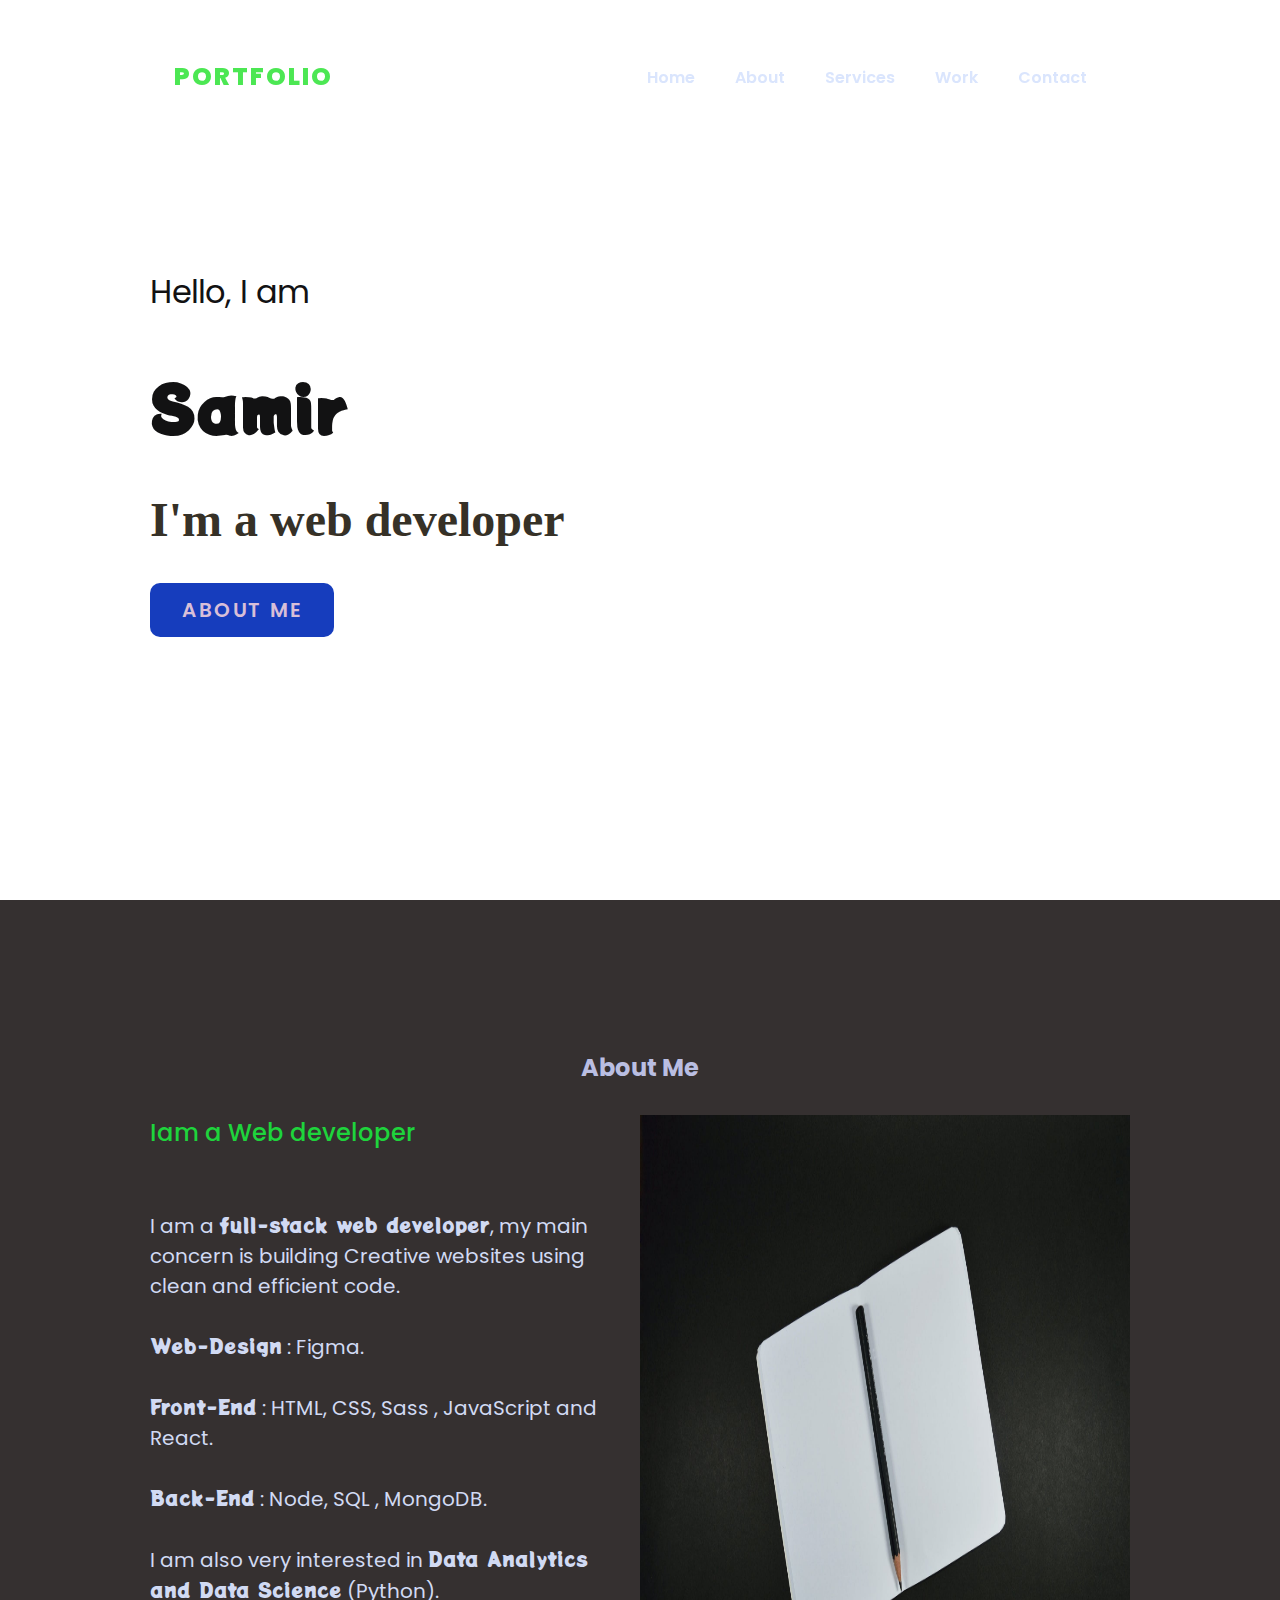
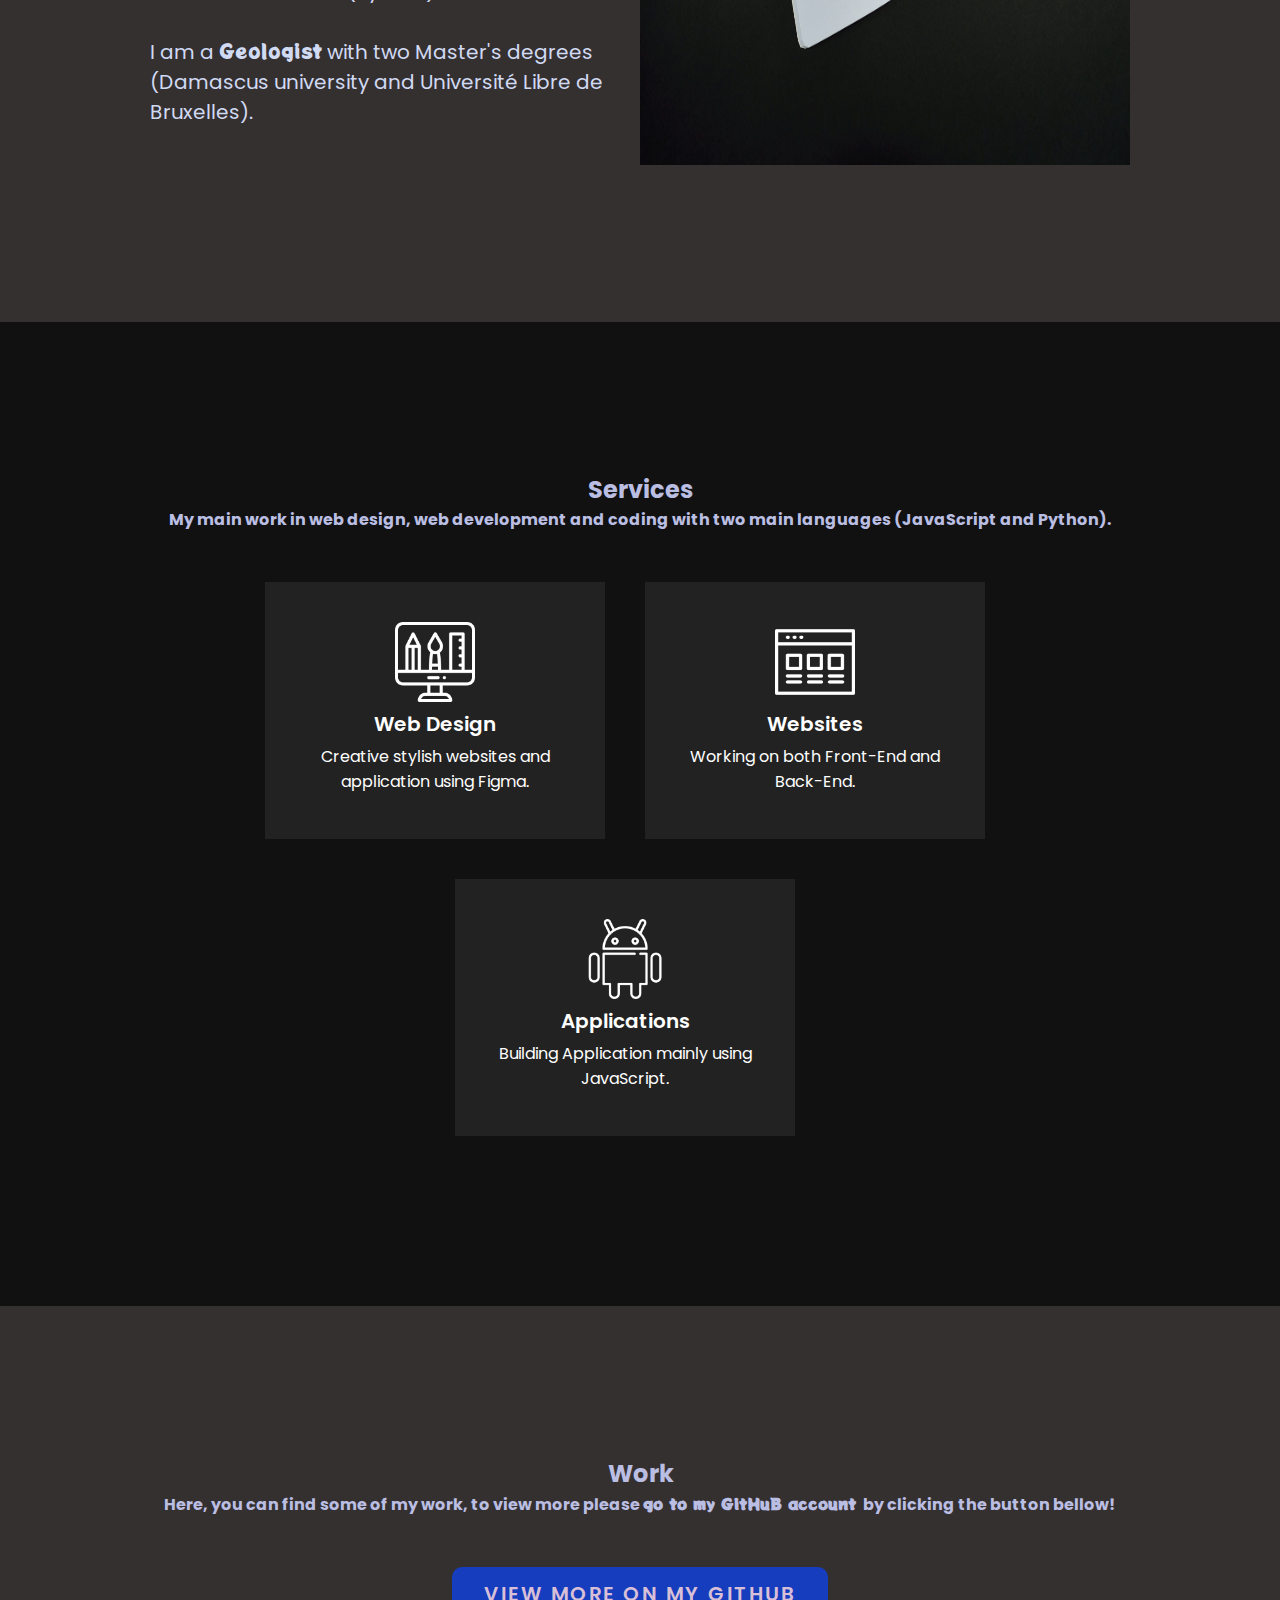
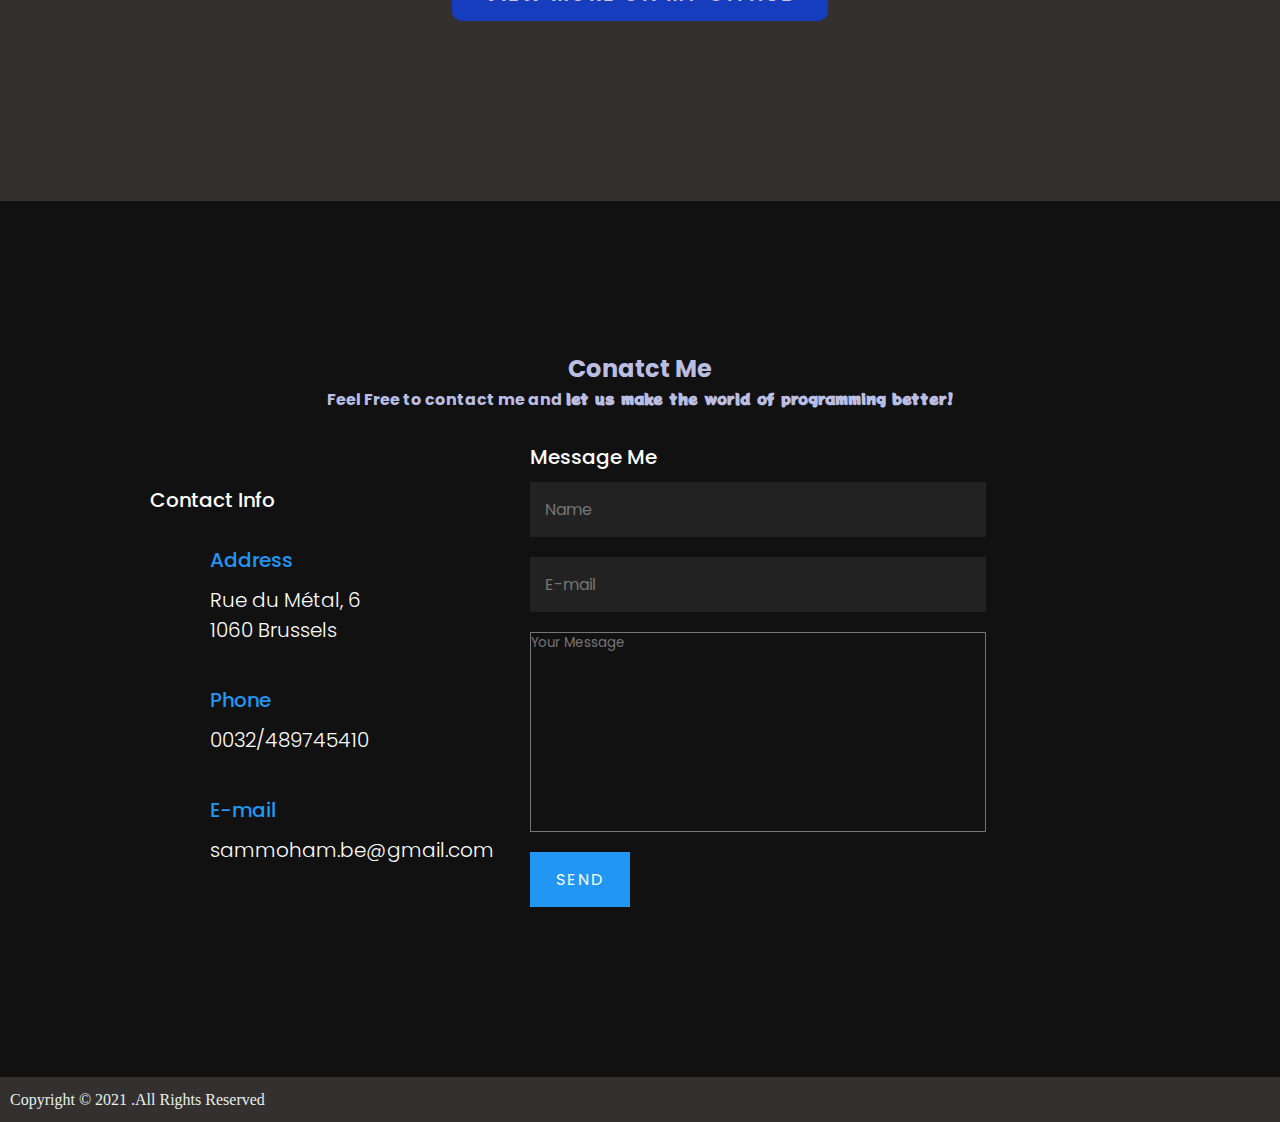
<file: index.html>
<!DOCTYPE html>
<html lang="en">
  <head>
    <meta name="viewport" content="width=device-width, initial-scale=1.0">
    <meta charset="utf-8" />
    <title>Portfolio</title> 
    <link rel="stylesheet" href="https://cdnjs.cloudflare.com/ajax/libs/font-awesome/5.15.2/css/all.min.css" integrity="sha512-HK5fgLBL+xu6dm/Ii3z4xhlSUyZgTT9tuc/hSrtw6uzJOvgRr2a9jyxxT1ely+B+xFAmJKVSTbpM/CuL7qxO8w==" crossorigin="anonymous" />  
    <link rel="stylesheet" href="public/style.css">
  <body>

      <!--Header , logo and navigation bar -->
      <header>
        <a href="#" class="logo">Portfolio</a>
        <div class="toggle" id ="toggleMenu"></div>
        <ul class="nav-bar">
          <li><a href="#home">Home</a></li>
          <li><a href="#about">About</a></li>
          <li><a href="#services">Services</a></li>
          <li><a href="#work">Work</a></li>
          <li><a href="#contact">Contact</a></li>
          
        </ul>
      </header>
  
      <!--Home section  -->
      <section class="first-ban" id="home">
        <div class="text-box">
          <h2>Hello, I am <br><br><span>Samir</span> </h2><br>
          <h3>I'm a web developer</h3>
          <a href="#about" class="btn">About Me</a>
        </div>
  
        <!--About  section  -->
      </section>
      <section class="about" id="about">
        <div class="head">
          <h2>About Me</h2>        
        </div>
        <div class="text">
          <div class="text-content text-second">
            <h3>Iam a Web developer</h3><br><br> 
            <p>
              I am a <span class="text-important">full-stack web developer</span>, my main concern is building Creative websites
              using  clean and efficient code. <br><br>
              <span class="text-important">Web-Design</span> : Figma.<br><br>
              <span class="text-important">Front-End</span> :  HTML, CSS, Sass , JavaScript and React. <br><br> 
              <span class="text-important">Back-End</span> : Node, SQL , MongoDB. <br><br>
              I am also very interested in <span class="text-important">Data Analytics and Data Science</span> (Python).<br><br>
              I am a <span class="text-important">Geologist</span> with two Master's degrees (Damascus university and Université Libre de Bruxelles).  
            </p>
          </div>
          <div class="text-second">
            <img class="img" src="public/assests/pexels-photo-848117.jpeg" alt="keyboard" height="650" width="800">
          </div>
        </div>
      </section>
      
<!--Services section  -->
    <section class="services " id="services">
      <div class="head white">
        <h2>Services</h2>  
        <p>
          My main work in web design, web development and coding with two main languages (JavaScript and Python).  
        </p>      
      </div>
      <div class="text-content">
          <div class="servicesBox">
            <img src="public/assests/icon1.png" alt="">
            <h2>Web Design</h2>
            <p>
              Creative stylish websites and application using Figma.
            </p>
          </div>
          <div class="servicesBox">
            <img src="public/assests/icon2.png" alt="">
            <h2>Websites</h2>
            <p>
              Working on both Front-End and Back-End.
            </p>
          </div>
          <div class="servicesBox">
            <img src="public/assests/icon3.png" alt="">
            <h2>Applications</h2>
            <p>
              Building Application mainly using JavaScript.
            </p>
          </div>
      </div>
    </section>

<!--Work section  -->     
    <section class="work" id="work">
        <div class="head">
          <h2>Work</h2>  
          <p>
            Here, you can find some of my work, to view more please <span class="text-important"> go to my GitHuB account </span> by clicking the button bellow!              
          </p>      
        </div>
        <div class="projects" id="projects"></div>          
        <div class="head">
          <a href="https://github.com/samirm00?tab=repositories"  target="_blank" class="btn">View More ON MY GITHUB</a>
        </div>
      </section>
      
<!--Contact section  -->
<section class="contact" id="contact">
  <div class="head white">
    <h2>Conatct Me</h2>
    <p>
      Feel Free to contact me and <span  class="text-important">let us make the world of programming better!</span>
    </p>
  </div>
  <div class="text-content  display-content" >
    <div class="contactInfo">
      <h3>Contact Info</h3>
      <div class="contactBox">
        <div class="box">
          <div class="icon">
            <i  class="fa fa-map-marker"></i>
          </div>
          <div class="text">
            <h3>Address</h3>
            <p>Rue du Métal, 6 <br> 1060 Brussels</p>
          </div>
        </div>
        <div class="box">
          <div class="icon">
            <i  class="fa fa-phone"></i>
          </div>
          <div class="text">
            <h3>Phone</h3>
            <p>0032/489745410</p>
          </div>
        </div>
        <div class="box">
          <div class="icon">
            <i  class="fa fa-envelope"></i>
          </div>
          <div class="text">
            <h3>E-mail</h3>
            <p>sammoham.be@gmail.com</p>
          </div>
        </div>
      </div>
    </div>
    <div class="formBx">
      <form >
        <h3>Message Me</h3>
        <input type="text" placeholder="Name">
        <input type="email" placeholder="E-mail">
        <textarea placeholder="Your Message"></textarea>
        <input type="submit" value="Send">
      </form>
      
    </div>
  </div>
</section>
<footer>
  <div class="footer-container">
    <p>Copyright &copy; 2021 .All Rights Reserved</p>
    <div class="soical-networks">
      <a  target="_blank" href="https://www.linkedin.com/in/samir-m-592b69195/"><i class="fab fa-linkedin  fa-2x "></i>  </a>
      <a  target="_blank" href="https://github.com/samirm00"><i class="fab fa-github-square fa-2x "></i></a>
      <a  target="_blank" href="https://www.researchgate.net/profile/Samir_M"><i class="fab fa-researchgate fa-2x "></i></a>
    </div>
  </div>
</footer>
    <!-- initialize your application -->
    <script type="module" src="./src/init/index.js"></script>

    <!--load the review buttons for your live deployment 
    <script type="module" src="./lib/review-buttons.js"></script>
    -->
  </body>
</html>
</file>
<file: public/style.css>
/*General styles*/
@import url("https://fonts.googleapis.com/css2?family=Josefin+Sans:ital@1&display=swap");
@import url("https://fonts.googleapis.com/css2?family=Poppins&display=swap");
@import url("https://fonts.googleapis.com/css2?family=Potta+One&display=swap");
@import url("https://fonts.googleapis.com/css2?family=Aguafina+Script&display=swap");
* {
  margin: 0;
  padding: 0;
  box-sizing: border-box;
  font-family: "Poppins", sans-serif;
  scroll-behavior: smooth;
}

/* Header */

header {
  position: fixed;
  top: 2%;
  left: 0%;
  width: 100%;
  padding: 40px 100px;
  z-index: 900;
  display: flex;
  justify-content: space-around;
  align-items: center;
  transition: 0.5s ease;
}

header .sticky {
  background-color: rgb(255, 255, 255);
  padding: 20px 100px;
  box-shadow: 0 5px 20px rgba(0, 0, 0, 0.2);
}

header .logo {
  color: rgb(76, 231, 83);
  font-size: 25px;
  text-transform: uppercase;
  text-decoration: none;
  font-weight: 800;
  letter-spacing: 2px;
}
header .sticky .logo {
  color: #111;
}

header ul {
  position: relative;
  display: flex;
}

header ul li {
  position: relative;
  list-style: none;
}

header ul li a {
  position: relative;
  display: inline-block;
  margin: 0 20px;
  color: rgb(218, 229, 253);
  text-decoration: none;
  font-weight: 600;
}
header ul li a:hover {
  color: rgb(78, 85, 104);
}

header .sticky ul li a {
  color: #111;
  margin-bottom: 20px;
}

/*Home section */

section {
  padding: 150px;
}
.first-ban {
  position: relative;
  min-height: 100vh;
  background: url("https://images.unsplash.com/photo-1499673610122-01c7122c5dcb?ixlib=rb-1.2.1&ixid=MXwxMjA3fDB8MHxwaG90by1wYWdlfHx8fGVufDB8fHw%3D&auto=format&fit=crop&w=1226&q=80");
  background-size: cover;
  background-position: left;
  display: flex;
  align-items: center;
  justify-content: start;
}
.first-ban h2 {
  font-size: 2em;
  color: rgb(18, 18, 19);
  font-weight: 400;
  line-height: 1.8em;
}

.first-ban h2 span {
  font-size: 2em;
  font-weight: 700;
  font-family: "Potta One", cursive;
}

.first-ban h3 {
  font-size: 3em;
  color: rgb(54, 49, 39);
  font-weight: 700;
  line-height: 1.8em;
  font-family: fantasy;
}

.btn {
  position: relative;
  background-color: #163dbd;
  display: inline-block;
  color: thistle;
  font-size: 20px;
  margin-top: 20px;
  padding: 12px 32px;
  text-decoration: none;
  text-transform: uppercase;
  font-weight: 600;
  letter-spacing: 2.5px;
  border-radius: 10px;
}
.btn:hover {
  background-color: #0b4da5;
}

/*About section*/

.about {
  background-color: rgb(53, 48, 48);
}

.head {
  width: 100%;
  text-align: center;
  margin-bottom: 30px;
  color: rgb(186, 190, 226);
  font-weight: 700;
}

head h2 {
  font-weight: 600;
  font-size: 30px;
  font-family: "Aguafina Script", cursive;
}

.text {
  display: flex;
  justify-content: space-between;
}
.text-content {
  padding-right: 30px;
  color: rgb(209, 218, 243);
}
.text-content h3 {
  font-size: 24px;
  margin-bottom: 10px;
  color: rgb(30, 212, 60);
  font-weight: 500;
}
.text-content p {
  font-size: 20px;
}

.text-second {
  min-width: 50%;
}
img {
  max-width: 100%;
}

/*Service section */

.services {
  background: #111;
}
.head .white {
  color: #fff;
}

.services .text-content {
  display: flex;
  justify-content: center;
  flex-wrap: wrap;
}

.services .text-content .servicesBox {
  padding: 40px 20px;
  background: #222;
  color: #fff;
  max-width: 340px;
  margin: 20px;
  text-align: center;
  transition: 0.5s ease;
}
.services .text-content .servicesBox:hover {
  background: #2196f3;
}

.services .text-content .servicesBox img {
  max-width: 80px;
  filter: invert(1);
}
.services .text-content .servicesBox h2 {
  font-size: 20px;
  font-weight: 600;
}

.services .text-content .servicesBox p {
  font-size: 16px;
  margin: 5px;
}

/* Work section */

.work {
  background-color: rgb(53, 48, 48);
}

/*DOM elements */
.parent-div {
  display: flex;
  justify-content: center;
  flex-direction: column;
  align-items: center;
  flex-wrap: wrap;
}

.parent-div .parent-img {
  padding: 40px 20px;
  background: #222;
  color: #fff;
  max-width: 1000px;
  margin: 20px;
  text-align: center;
  transition: 0.5s ease;
}

.parent-div .parent-img img {
  border-radius: 5px;
}

.project-title {
  text-transform: uppercase;
  font-family: "Potta One", cursive;
  color: #27998a;
}
.description-div {
  background: rgb(99, 106, 107);
  border: 40px;
}

.project-link {
  color: rgb(231, 222, 236);
  margin: 10px;
  text-decoration: none;
  font-family: fantasy;
  font-weight: 700;
}

.project-link:hover {
  color: rgb(62, 231, 93);
  cursor: pointer;
}

.project-link .fa-paperclip {
  color: rgb(177, 238, 190);
}

/* contact section */

.contact {
  background: #111;
}
.display-content {
  display: flex;
  justify-content: space-between;
  align-items: center;
}
.formBx {
  min-width: 60%;
}

.formBx form {
  display: flex;
  flex-direction: column;
  width: 80%;
}

.formBx form h3 {
  color: #fff;
  font-size: 20px;
  font-weight: 500;
  margin-bottom: 10px;
}

.contactInfo h3 {
  color: #fff;
  font-size: 20px;
  font-weight: 500;
  margin-bottom: 10px;
}

.formBx form input,
.formBx form input textarea {
  margin-bottom: 20px;
  padding: 15px;
  font-size: 16px;
  background: transparent;
  border: none;
  outline: none;
  background: #222;
  color: #fff;
}

.formBx form textarea {
  min-height: 200px;
  min-width: 50%;
  background: transparent;
  resize: none;
  padding-bottom: 20px;
  margin-bottom: 20px;
  color: #fff;
}

.formBx form input[type="submit"] {
  max-width: 100px;
  background: #2196f3;
  cursor: pointer;
  text-transform: uppercase;
  letter-spacing: 2px;
}
.contactInfo {
  min-width: 40px;
}
.contactBox {
  position: relative;
}

.contactBox .box {
  position: relative;
  padding: 20px 0px;
  display: flex;
}

.contactBox .box .icon {
  min-width: 40px;
  padding-top: 4px;
  color: #fff;
  display: flex;
  justify-content: center;
  align-items: flex-start;
  font-size: 24px;
  margin-bottom: 10px;
}
.contactBox .box .text {
  display: flex;
  margin-left: 20px;
  font-size: 16px;
  color: #fff;
  flex-direction: column;
  font-weight: 300;
}

.contactBox .box .text h3 {
  font-weight: 500;
  color: #2196f3;
  margin-bottom: 10px;
}

.text-important {
  font-family: "Potta One", cursive;
}

/* Footer  */

footer {
  background-color: rgb(53, 48, 48);
  padding: 10px;
}

.footer-container {
  display: flex;
  justify-content: space-between;
  align-items: center;
}

.footer-container p {
  font-family: fantasy;
  color: rgb(231, 240, 237);
  font-weight: 200;
}

.soical-networks a {
  padding: 5px 40px;
  color: #fff;
}

.soical-networks a:hover {
  color: #1d1f1e;
}

/*media query */

@media (max-with: 900px) {
  header,
  header.sticky {
    padding: 20px 50px;
    z-index: 1000;
  }
  .nav-bar {
    position: fixed;
    top: 100px;
    left: -100%;
    display: block;
    text-align: center;
    background: #fff;
    transition: 0.5s ease;
    z-index: 999;
    border-top: 1px solid rgba(0, 0, 0, 0.2);
  }

  header ul li a {
    color: #111;
    font-size: 15px;
    margin: 3px;
  }

  .toggle {
    height: 40px;
    width: 40px;
    background: url();
    background-position: center;
    background-repeat: no-repeat;
    background-size: 30px;
    cursor: pointer;
  }

  .toggle.active {
    background: url();
    background-position: center;
    background-repeat: no-repeat;
    background-size: 25px;
    cursor: pointer;
  }

  header.sticky .toggle {
    filter: invert(1);
  }
  section {
    padding: 100px 50px;
  }

  .first-ban {
    padding: 150px 50px 100px;
  }

  .first-ban h2 {
    font-size: 1.5em;
  }

  .first-ban h3 {
    font-size: 1em;
  }

  .btn {
    margin-top: 10px;
    padding: 10px 20px;
    font-size: 16px;
  }

  .head h2 {
    font-size: 24px;
  }

  .text-content h3 {
    font-size: 20px;
  }
  .text-content {
    flex-direction: column;
  }
  .text-second {
    min-width: 50%;
    margin-bottom: 20px;
  }

  .services .text-content .servicesBox {
    margin: 10px;
  }

  .work .text-content .workBox {
    width: 100%;
    padding: 10px;
  }
  .display-content {
    display: flex;
    flex-direction: column;
    justify-content: start;
    align-items: flex-start;
  }
}

@media (max-width: 600px) {
  header,
  header .sticky {
    padding: 20px 20px;
  }
  header .logo {
    color: rgb(111, 104, 141);
  }

  .first-ban {
    padding: 150px 20px 100px;
  }

  .nav-bar {
    display: flex;
    flex-direction: column;
    justify-content: space-around;
    margin-top: 10px;
  }

  header ul li a {
    padding-top: 5px;
    color: rgb(111, 104, 141);
  }

  section {
    padding: 100px 20px;
  }

  .display-content {
    display: flex;
    flex-direction: column;
  }
}
</file>
